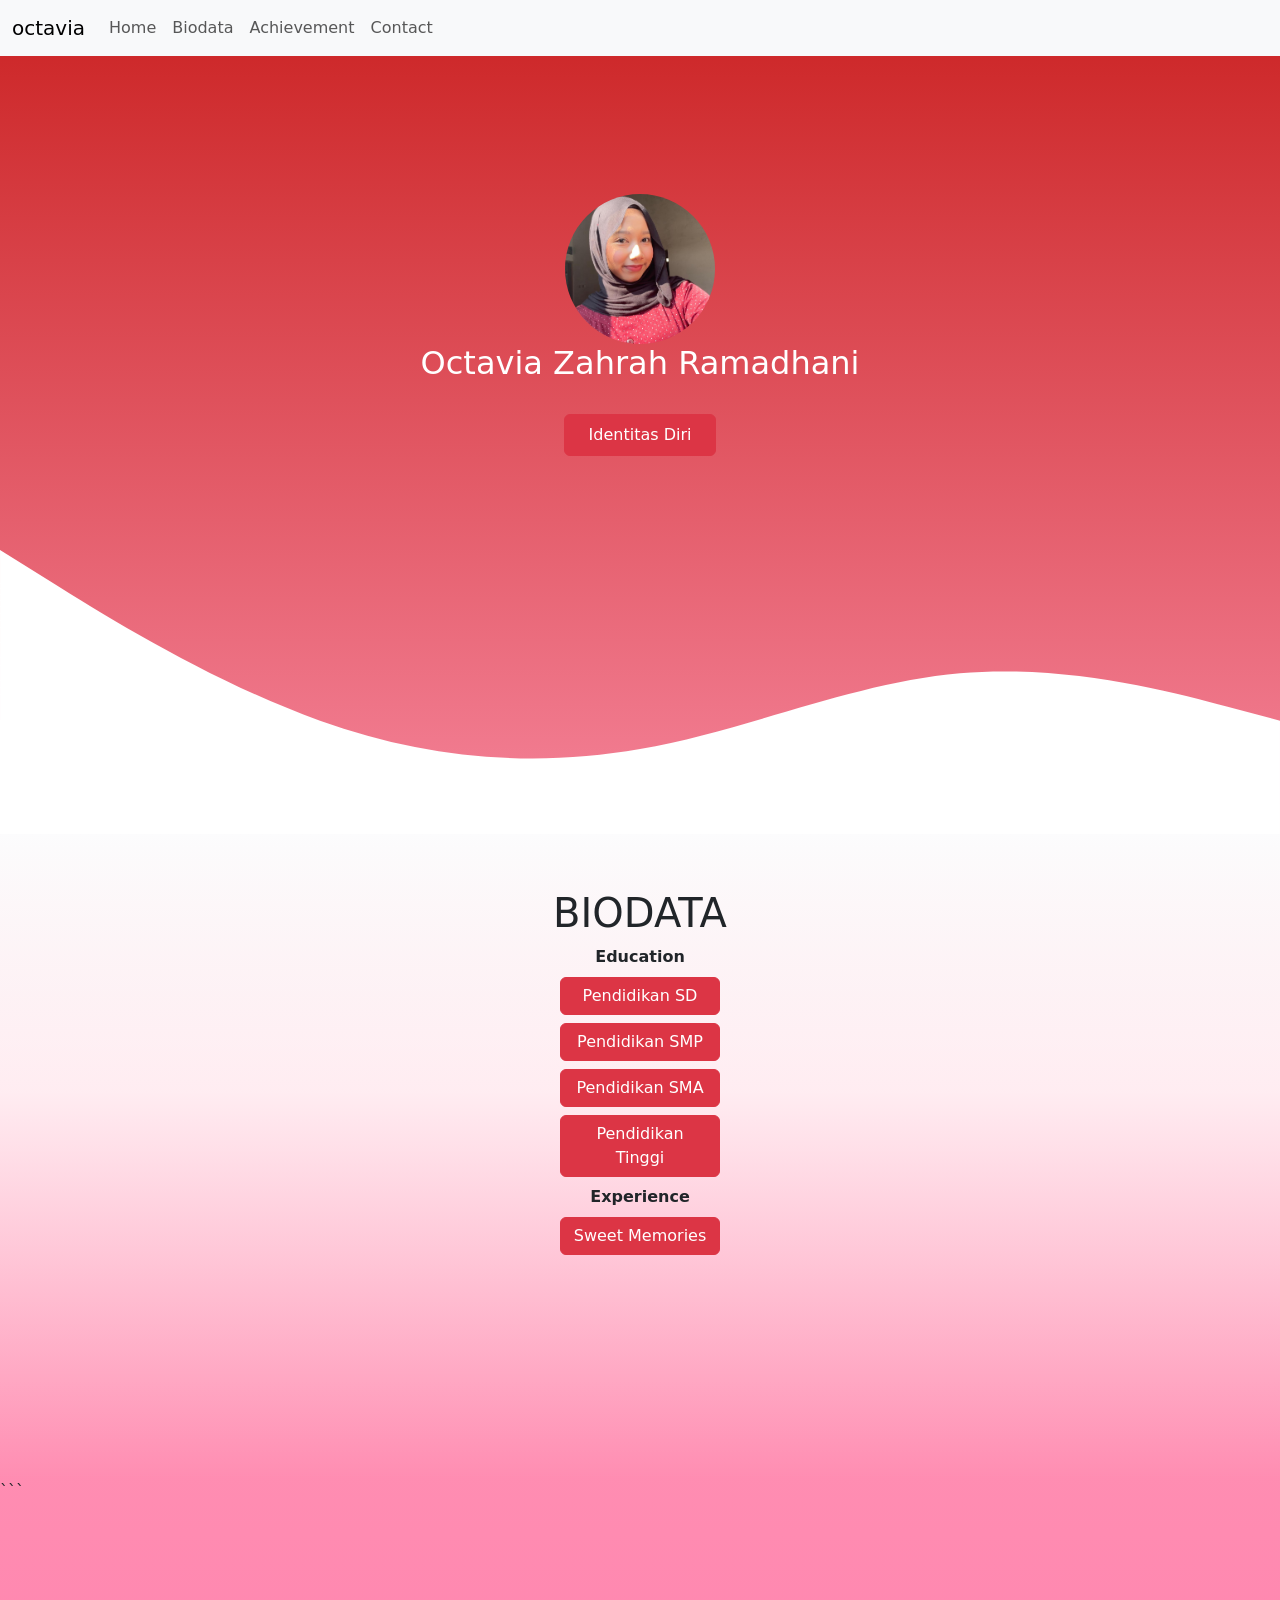
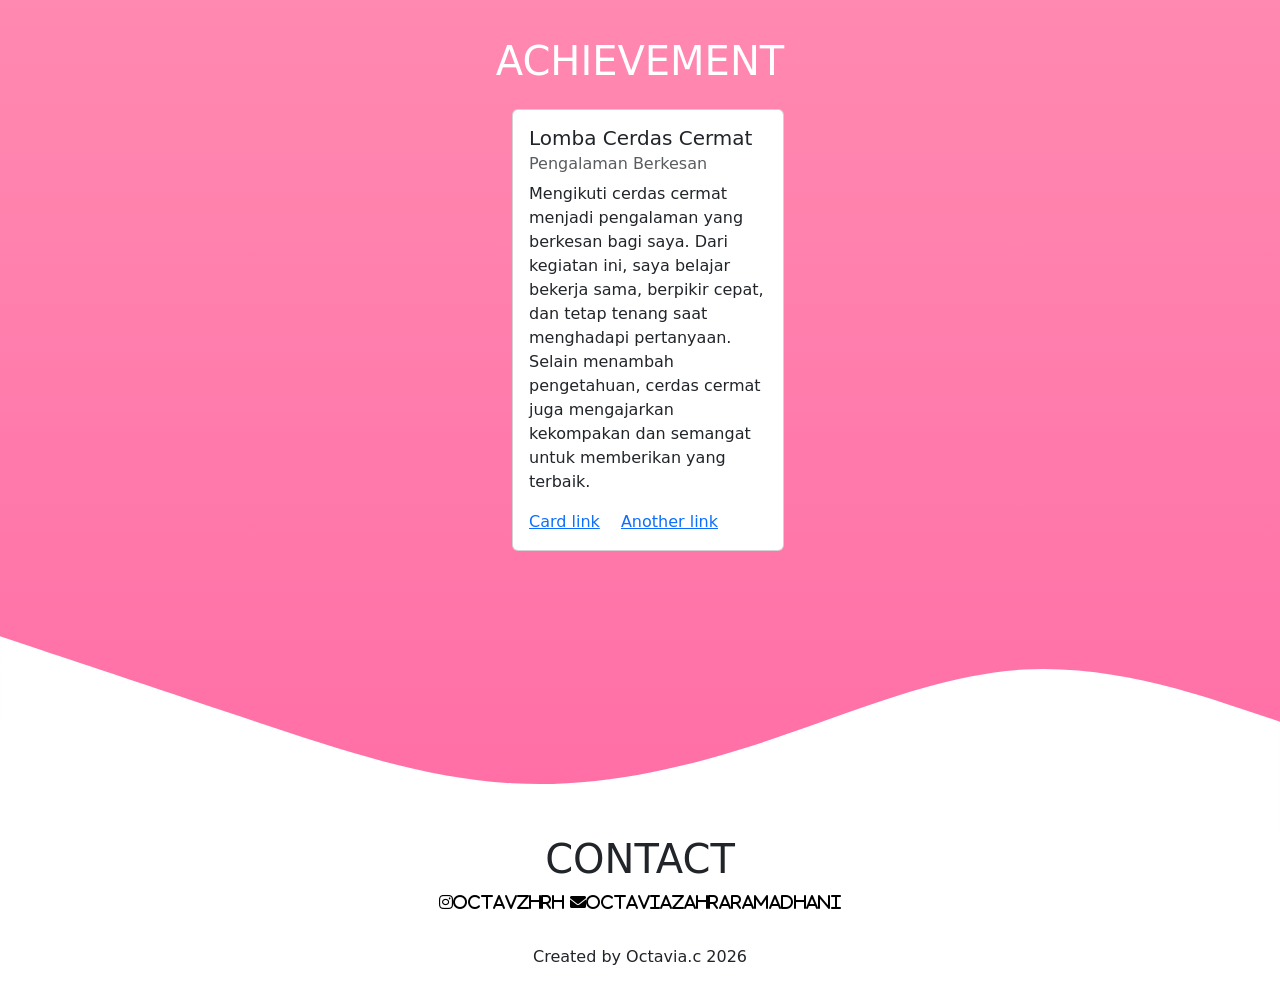
<file: index.html>
<!doctype html>
<html lang="en">
  <head>
    <!-- Required meta tags -->
    <meta charset="utf-8">
    <meta name="viewport" content="width=device-width, initial-scale=1">

    <!-- Bootstrap CSS -->
    <link href="https://cdn.jsdelivr.net/npm/bootstrap@5.0.2/dist/css/bootstrap.min.css" rel="stylesheet" integrity="sha384-EVSTQN3/azprG1Anm3QDgpJLIm9Nao0Yz1ztcQTwFspd3yD65VohhpuuCOmLASjC" crossorigin="anonymous">
    <link rel="stylesheet" href="app.css">
    <title>Octavia Profile
    </title>
    <link rel="stylesheet" href="https://cdnjs.cloudflare.com/ajax/libs/font-awesome/6.0.0/css/all.min.css">
  </head>
  <body>
    <nav class="navbar navbar-expand-lg navbar-light bg-light fixed-top">
  <div class="container-fluid">
    <a class="navbar-brand" href="#">octavia</a>
    <button class="navbar-toggler" type="button" data-bs-toggle="collapse" data-bs-target="#navbarSupportedContent" aria-controls="navbarSupportedContent" aria-expanded="false" aria-label="Toggle navigation">
      <span class="navbar-toggler-icon"></span>
    </button>
    <div class="collapse navbar-collapse" id="navbarSupportedContent">
      <ul class="navbar-nav me-auto mb-2 mb-lg-0">
        <li class="nav-item">
          <a class="nav-link" aria-current="page" href="#">Home</a>
        </li>
        <li class="nav-item">
          <a class="nav-link" href="#biodata">Biodata</a>
        </li>
        <li class="nav-item">
          <a class="nav-link" href="#achievement">Achievement</a>
        </li>
        <li class="nav-item">
          <a class="nav-link" href="#contact">Contact</a>
        </li>
      </ul>
    </div>
  </div>
</nav>
<section>
<div class="container">
  <div class="profile">
<img class="rounded-circle profileimage" src="profileimage.jpeg" alt="foto profil">
<h2>Octavia Zahrah Ramadhani</h2>
<h4></h4>
<a href="biodata.html" target="_blank"class="btn btn-danger mt-3 px-4 py-2">Identitas Diri</a>
</div>
</div>
</section>
<svg xmlns="http://www.w3.org/2000/svg" viewBox="0 0 1440 320"><path fill="#ffffff" fill-opacity="1" d="M0,0L60,37.3C120,75,240,149,360,192C480,235,600,245,720,224C840,203,960,149,1080,138.7C1200,128,1320,160,1380,176L1440,192L1440,320L1380,320C1320,320,1200,320,1080,320C960,320,840,320,720,320C600,320,480,320,360,320C240,320,120,320,60,320L0,320Z"></path></svg>
<section id="biodata" class="biodata">
  <h1 class="text-center">BIODATA</h1>
    <div class="container text-center">
  <div class="d-flex flex-column align-items-center text-center">
    <p class="fw-bold mb-2">Education</p>

    <a href="sd.html" class="btn btn-danger mb-2" style="width: 160px;">
        Pendidikan SD
    </a>
    
    <a href="smp.html" class="btn btn-danger mb-2" style="width: 160px;">
        Pendidikan SMP
    </a>
    
    <a href="sma.html" class="btn btn-danger mb-2" style="width: 160px;">
        Pendidikan SMA
    </a>

    <a href="tinggi.html" class="btn btn-danger mb-2" style="width: 160px;">
        Pendidikan Tinggi
    </a>

    <p class="fw-bold mb-2">Experience</p>

    <a href="diary.html" class="btn btn-danger mb-2" style="width: 160px;">
        Sweet Memories
    </a>

</div>

<!-- Modal -->

<div class="modal fade" id="exampleModal" tabindex="-1" aria-labelledby="exampleModalLabel" aria-hidden="true">
  <div class="modal-dialog">
    <div class="modal-content">
      <div class="modal-header">
        <h5 class="modal-title" id="exampleModalLabel">SD Negeri 1</h5>
        <button type="button" class="btn-close" data-bs-dismiss="modal" aria-label="Close"></button>
      </div>
      <div class="modal-body">
        <div class="modal-body">
    <div class="text-center mb-3">
        <img src="profileimage.jpeg" class="img-fluid rounded" alt="Foto Masa SD" style="max-height: 250px;">
    </div>

    <p>
        Masa SD adalah masa di mana saya mengenal banyak hal untuk pertama kalinya. Mulai dari belajar menyesuaikan diri dengan teman-teman, belajar bertanggung jawab, sampai merasakan serunya memiliki sahabat yang selalu bersama setiap hari.
    </p>
    
    <p>
        Waktu memang berjalan cepat. Anak-anak kecil dengan seragam merah putih itu sekarang sudah tumbuh dan memiliki jalan hidup masing-masing. Namun kenangan masa SD akan selalu menjadi bagian indah yang tidak mudah dilupakan.
    </p>

    <hr>
    <h6>Informasi Tambahan:</h6>
    <ul>
        <li>Tahun Lulus: 2013</li>
        <li>Ekstrakurikuler: Pramuka & Seni Tari dan Musik</li>
    </ul>
</div>
</div>
      </div>
      <div class="modal-footer">
        <button type="button" class="btn btn-secondary" data-bs-dismiss="modal">Close</button>
      </div>
    </div>
  </div>
</div>

        <div class="row justify-content-center m-0">
            <div class="col-12 col-md-8 text-center">
                <p>
</p>
            </div>
        </div>

    </div> </section> ```
<section id="achievement" class="achievement">
<section id="achievement" class="achievement">
  <div class="container">
    <h1 style="color: white;" class="text-center my-4">ACHIEVEMENT</h1>
    <div class="row justify-content-center">
      <div class="col-sm-3">
    <div class="col-sm-3">
      <div class="card mx-auto" style="width: 17rem;">
  <div class="card-body">
    <h5 class="card-title">Lomba Cerdas Cermat</h5>
    <h6 class="card-subtitle mb-2 text-muted">Pengalaman Berkesan</h6>
    <p class="card-text">Mengikuti cerdas cermat menjadi pengalaman yang berkesan bagi saya. Dari kegiatan ini, saya belajar bekerja sama, berpikir cepat, dan tetap tenang saat menghadapi pertanyaan. Selain menambah pengetahuan, cerdas cermat juga mengajarkan kekompakan dan semangat untuk memberikan yang terbaik.</p>
    <a href="#" class="card-link">Card link</a>
    <a href="#" class="card-link">Another link</a>
  </div>
</div>
    </div>
</div>
    </div>

</div>
    </div>
    
</div>
    </div>
  </div>
</div>
    
    <div class="col-md-8 text-center d-flex flex-wrap justify-content-center gap-3">
       
    </div>
</div>
</div>
</section>
<svg xmlns="http://www.w3.org/2000/svg" viewBox="0 0 1440 320"><path fill="#ffffff" fill-opacity="1" d="M0,96L48,112C96,128,192,160,288,192C384,224,480,256,576,261.3C672,267,768,245,864,213.3C960,181,1056,139,1152,133.3C1248,128,1344,160,1392,176L1440,192L1440,320L1392,320C1344,320,1248,320,1152,320C1056,320,960,320,864,320C768,320,672,320,576,320C480,320,384,320,288,320C192,320,96,320,48,320L0,320Z"></path></svg>
<section id="contact" class="footer">
  <h1 class="text-center">CONTACT</h1>
  <div class="container text-center contact">
<a href=""><i class="fab fa-instagram">octavzhrh</i></a>
<a href=""><i class="fas fa-envelope">octaviazahraramadhani</i></a>
  </div>
<p class="text-center watermark">Created by Octavia.c 2026</p>

</section>

    <div class="modal fade" id="modalSD" tabindex="-1" aria-hidden="true">
        <div class="modal-dialog">
            <div class="modal-content">
                <div class="modal-header">
                    <h5 class="modal-title">Riwayat Pendidikan SD</h5>
                    <button type="button" class="btn-close" data-bs-dismiss="modal"></button>
                </div>
                <div class="modal-body">
                    <p>Nama Sekolah: [SD Negeri Lengkong Wetan 01]</p>
                    <p>Tahun: [2013-2018]</p> Lulus dengan fokus pada pengembangan Karakter dasar dan aktif dalam kegiatan [Perlombaan cerdas cermat tingkat Kota Tangerang Selatan]
                </div>
            </div>
        </div>
    </div>

    <!-- Optional JavaScript; choose one of the two! -->

    <!-- Option 1: Bootstrap Bundle with Popper -->
    <script src="https://cdn.jsdelivr.net/npm/bootstrap@5.3.0/dist/js/bootstrap.bundle.min.js"></script>

    <!-- Option 2: Separate Popper and Bootstrap JS -->
    <!--
    <script src="https://cdn.jsdelivr.net/npm/@popperjs/core@2.9.2/dist/umd/popper.min.js" integrity="sha384-IQsoLXl5PILFhosVNubq5LC7Qb9DXgDA9i+tQ8Zj3iwWAwPtgFTxbJ8NT4GN1R8p" crossorigin="anonymous"></script>
    <script src="https://cdn.jsdelivr.net/npm/bootstrap@5.0.2/dist/js/bootstrap.min.js" integrity="sha384-cVKIPhGWiC2Al4u+LWgxfKTRIcfu0JTxR+EQDz/bgldoEyl4H0zUF0QKbrJ0EcQF" crossorigin="anonymous"></script>
    -->
  </body>
</html>
</file>
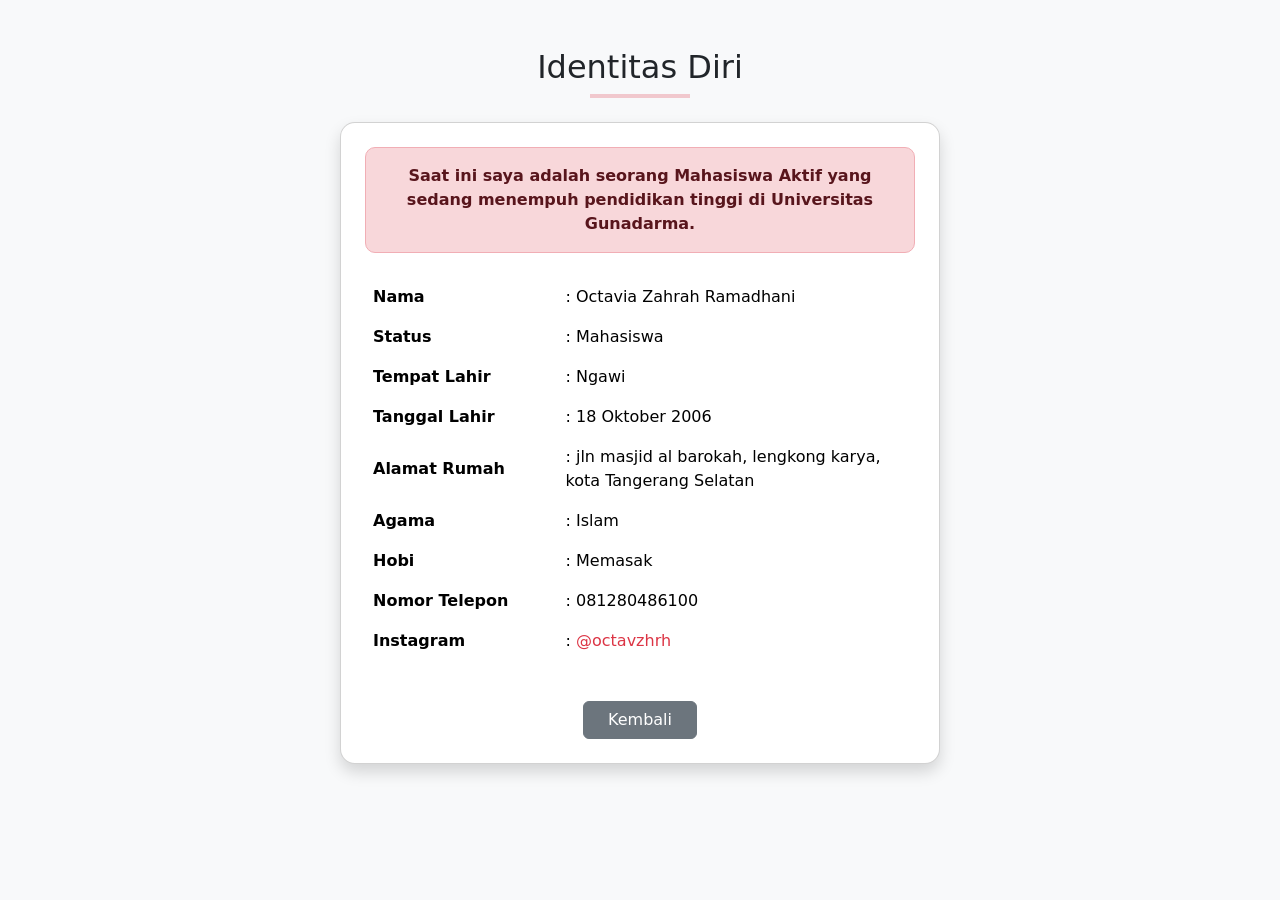
<file: biodata.html>
<!DOCTYPE html>
<html lang="en">
<head>
    <meta charset="UTF-8">
    <meta name="viewport" content="width=device-width, initial-scale=1.0">
    <title>Identitas Diri - Octavia Zahrah Ramadhani</title>
    <link href="https://cdn.jsdelivr.net/npm/bootstrap@5.3.0/dist/css/bootstrap.min.css" rel="stylesheet">
</head>
<body class="bg-light">

    <div class="container py-5">
        <div class="text-center mb-4">
            <h2>Identitas Diri</h2>
            <hr style="width: 100px; margin: auto; border: 2px solid #dc3545;">
        </div>

        <div class="card mx-auto p-4 shadow" style="max-width: 600px; border-radius: 15px;">
            
            <div class="alert alert-danger text-center fw-semibold mb-4" style="border-radius: 10px;">
                Saat ini saya adalah seorang Mahasiswa Aktif yang sedang menempuh pendidikan tinggi di Universitas Gunadarma.
            </div>

            <table class="table table-borderless align-middle">
                <tr>
                    <td class="fw-bold" style="width: 35%;">Nama</td>
                    <td>: Octavia Zahrah Ramadhani</td>
                </tr>
                <tr>
                    <td class="fw-bold">Status</td>
                    <td>: Mahasiswa</td>
                </tr>
                <tr>
                    <td class="fw-bold">Tempat Lahir</td>
                    <td>: Ngawi</td>
                </tr>
                <tr>
                    <td class="fw-bold">Tanggal Lahir</td>
                    <td>: 18 Oktober 2006</td>
                </tr>
                <tr>
                    <td class="fw-bold">Alamat Rumah</td>
                    <td>: jln masjid al barokah, lengkong karya, kota Tangerang Selatan</td>
                </tr>
                <tr>
                    <td class="fw-bold">Agama</td>
                    <td>: Islam</td>
                </tr>
                <tr>
                    <td class="fw-bold">Hobi</td>
                    <td>: Memasak</td>
                </tr>
                <tr>
                    <td class="fw-bold">Nomor Telepon</td>
                    <td>: 081280486100</td>
                </tr>
                <tr>
                    <td class="fw-bold">Instagram</td>
                    <td>: <a href="https://instagram.com/" target="_blank" class="text-danger text-decoration-none">@octavzhrh</a></td>
                </tr>
            </table>

            <div class="text-center mt-4">
                <a href="index.html" class="btn btn-secondary px-4">Kembali</a>
            </div>
        </div>
    </div>

</body>
</html>
</file>
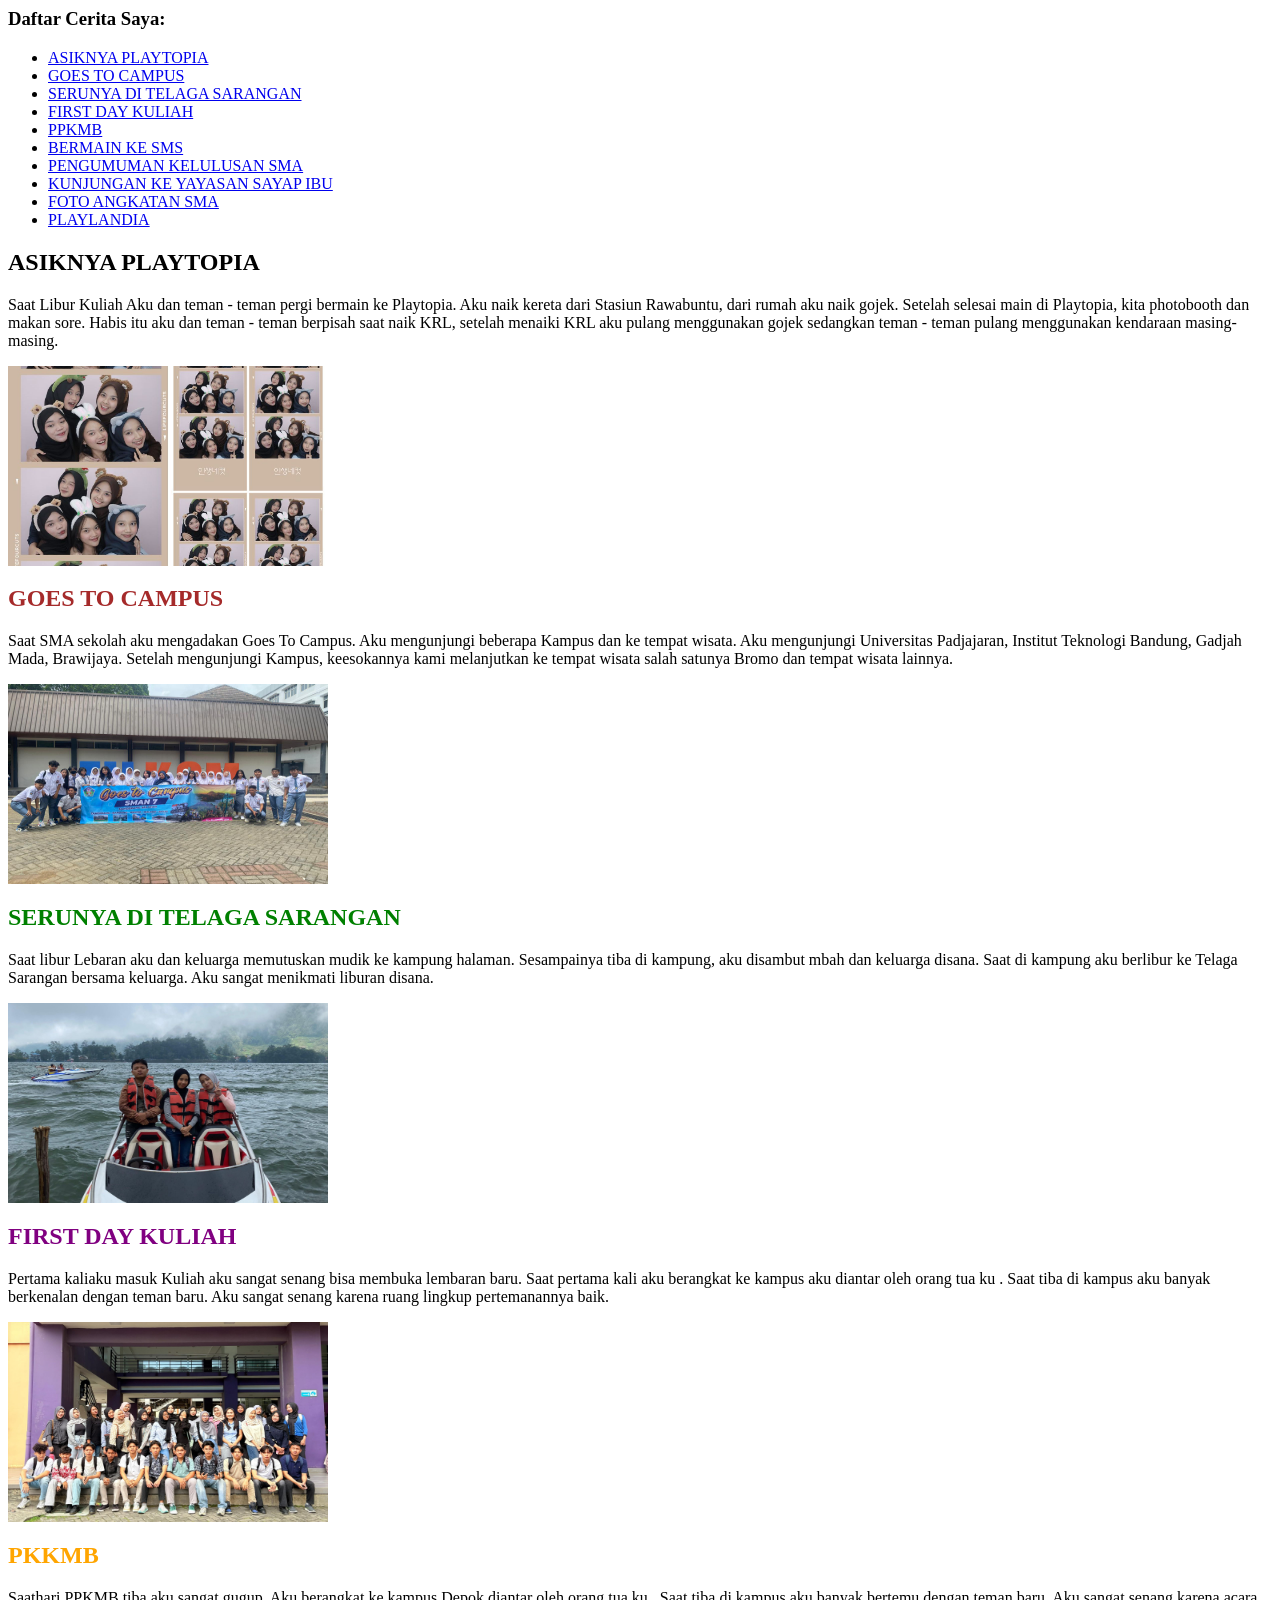
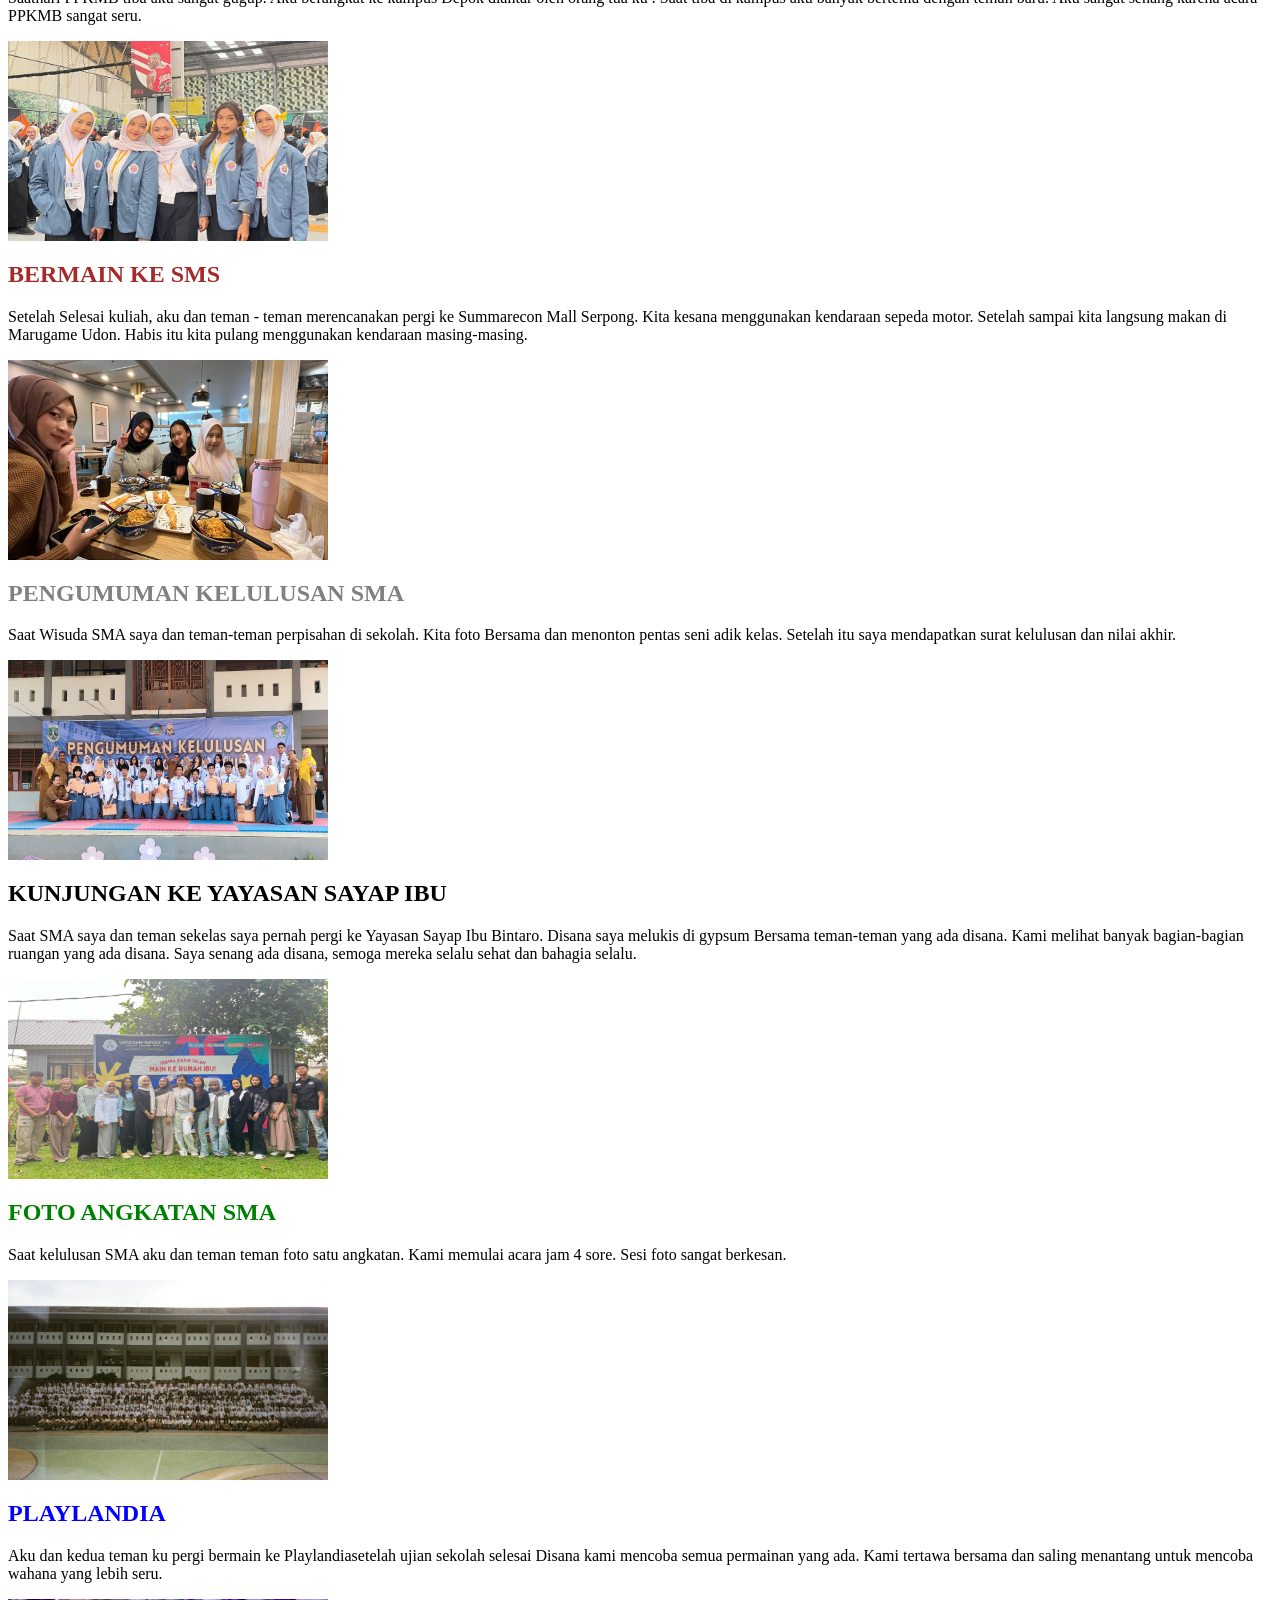
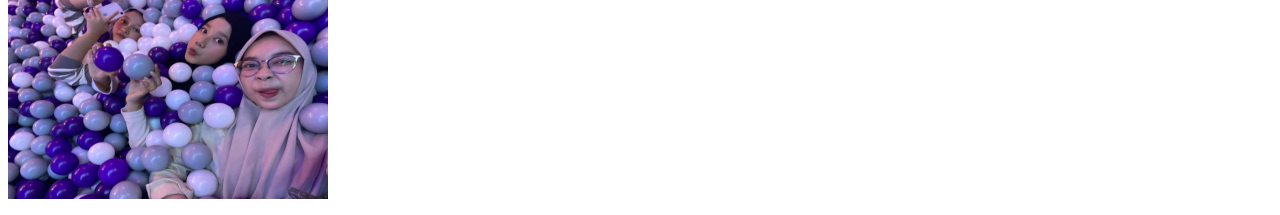
<file: diary.html>
<body>

    <nav>
        <h3>Daftar Cerita Saya:</h3>
        <ul>
            <li><a href="#cerita-playtopia">ASIKNYA PLAYTOPIA</a></li>
            <li><a href="#cerita-GTC">GOES TO CAMPUS</a></li>
            <li><a href="#cerita-Sarangan">SERUNYA DI TELAGA SARANGAN</a></li>
            <li><a href="#cerita-kuliah">FIRST DAY KULIAH</a></li>
            <li><a href="#cerita-pkkmb">PPKMB</a></li>
            <li><a href="#cerita-sms">BERMAIN KE SMS</a></li>
            <li><a href="#cerita-kelulusan">PENGUMUMAN KELULUSAN SMA</a></li>
            <li><a href="#cerita-yayasan">KUNJUNGAN KE YAYASAN SAYAP IBU</a></li>
            <li><a href="#cerita-fotoangkatan">FOTO ANGKATAN SMA</a></li>
            <li><a href="#cerita-playlandia">PLAYLANDIA</a></li>
            </ul>
    </nav>

<section id="cerita-playtopia">
<h1 style="color:b; blue">ASIKNYA PLAYTOPIA</h1>
    <p>Saat Libur Kuliah Aku dan teman - teman pergi bermain ke Playtopia.
Aku naik kereta dari Stasiun Rawabuntu, dari rumah aku naik gojek.

Setelah selesai main di Playtopia, kita photobooth dan makan sore.

Habis itu aku dan teman - teman berpisah saat naik KRL, setelah menaiki KRL aku pulang menggunakan gojek sedangkan teman - teman pulang menggunakan kendaraan masing-masing. </p>
<p>
<img src="playtopia.jpeg" width=320 height=200 alt="playtopia">
</p>
</section>

<section id="cerita-GTC">
<h1 style="color:brown;">GOES TO CAMPUS</h1>
    <p>Saat SMA sekolah aku mengadakan Goes To Campus.
Aku mengunjungi beberapa Kampus dan ke tempat wisata.

Aku mengunjungi Universitas Padjajaran, Institut Teknologi Bandung, Gadjah Mada, Brawijaya.

Setelah mengunjungi Kampus, keesokannya kami melanjutkan ke tempat wisata salah satunya Bromo dan tempat wisata lainnya.</p>
<p>
<img src="brawijaya.jpeg" width=320 height=200 alt="GTC">
</p>
</section>

<section id="cerita-Sarangan">
<h1 style="color:green;">SERUNYA DI TELAGA SARANGAN</h1>
    <p>Saat libur Lebaran aku dan keluarga memutuskan mudik ke kampung halaman.
Sesampainya tiba di kampung, aku disambut mbah dan keluarga disana.

Saat di kampung aku berlibur ke Telaga Sarangan bersama keluarga.

Aku sangat menikmati liburan disana.</p>
<p>
<img src="sarangan.jpeg" width=320 height=200 alt="Telaga Sarangan">
</p>
</section>

<section id="cerita-kuliah">
<h1 style="color:purple;">FIRST DAY KULIAH</h1>
    <p>Pertama kaliaku masuk Kuliah aku sangat senang bisa membuka lembaran baru.
Saat pertama kali aku berangkat ke kampus aku diantar oleh orang tua ku .

Saat tiba di kampus aku banyak berkenalan dengan teman baru.

Aku sangat senang karena ruang lingkup pertemanannya baik.</p>
<p>
<img src="kuliah.jpeg" width=320 height=200 alt="kuliah">
</p>
</section>

<section id="cerita-pkkmb">
<h1 style="color:orange;">PKKMB</h1>
    <p>Saathari PPKMB tiba aku sangat gugup.
Aku berangkat ke kampus Depok diantar oleh orang tua ku .

Saat tiba di kampus aku banyak bertemu dengan teman baru.

Aku sangat senang karena acara PPKMB sangat seru.</p>
<p>
<img src="ppkmb.jpeg" width=320 height=200 alt="ppkmb">
</p>
</section>

<section id="cerita-sms">
<h1 style="color:brown;">BERMAIN KE SMS</h1>
    <p>Setelah Selesai kuliah, aku dan teman - teman merencanakan pergi ke Summarecon Mall Serpong.
Kita kesana menggunakan kendaraan sepeda motor.

Setelah sampai kita langsung makan di Marugame Udon.

Habis itu kita pulang menggunakan kendaraan masing-masing.</p>
<p>
<img src="marugame.jpeg" width=320 height=200 alt="sms">
</p>
</section>

<section id="cerita-kelulusan">
<h1 style="color:grey;">PENGUMUMAN KELULUSAN SMA</h1>
    <p>Saat Wisuda SMA saya dan teman-teman perpisahan di sekolah.
Kita foto Bersama dan menonton pentas seni adik kelas.

Setelah itu saya mendapatkan surat kelulusan dan nilai akhir.</p>
<p>
<img src="kelulusan.jpeg" width=320 height=200 alt="kelulusan">
</p>
</section>

<section id="cerita-yayasan">
<h1 style="color:black;">KUNJUNGAN KE YAYASAN SAYAP IBU</h1>
    <p>Saat SMA saya dan teman sekelas saya pernah pergi ke Yayasan Sayap Ibu Bintaro.
Disana saya melukis di gypsum Bersama teman-teman yang ada disana.

Kami melihat banyak bagian-bagian ruangan yang ada disana.

Saya senang ada disana, semoga mereka selalu sehat dan bahagia selalu.</p>
<p>
<img src="yayasan sayap ibu.jpeg" width=320 height=200 alt="yayasan">
</p>
</section>

<section id="cerita-fotoangkatan">
<h1 style="color:green;">FOTO ANGKATAN SMA</h1>
    <p>Saat kelulusan SMA aku dan teman teman foto satu angkatan.
Kami memulai acara jam 4 sore.

Sesi foto sangat berkesan.</p>
<p>
<img src="foto angkatan.jpeg" width=320 height=200 alt="fotoangkatan">
</p>
</section>

<section id="cerita-playlandia">
<h1 style="color:blue;">PLAYLANDIA</h1>
    <p>Aku dan kedua teman ku pergi bermain ke Playlandiasetelah ujian sekolah selesai
Disana kami mencoba semua permainan yang ada.

Kami tertawa bersama dan saling menantang untuk mencoba wahana yang lebih seru.</p>
<p>
<img src="playlandia.jpeg" width=320 height=200 alt="playlandia">
</p>
</section>
</file>
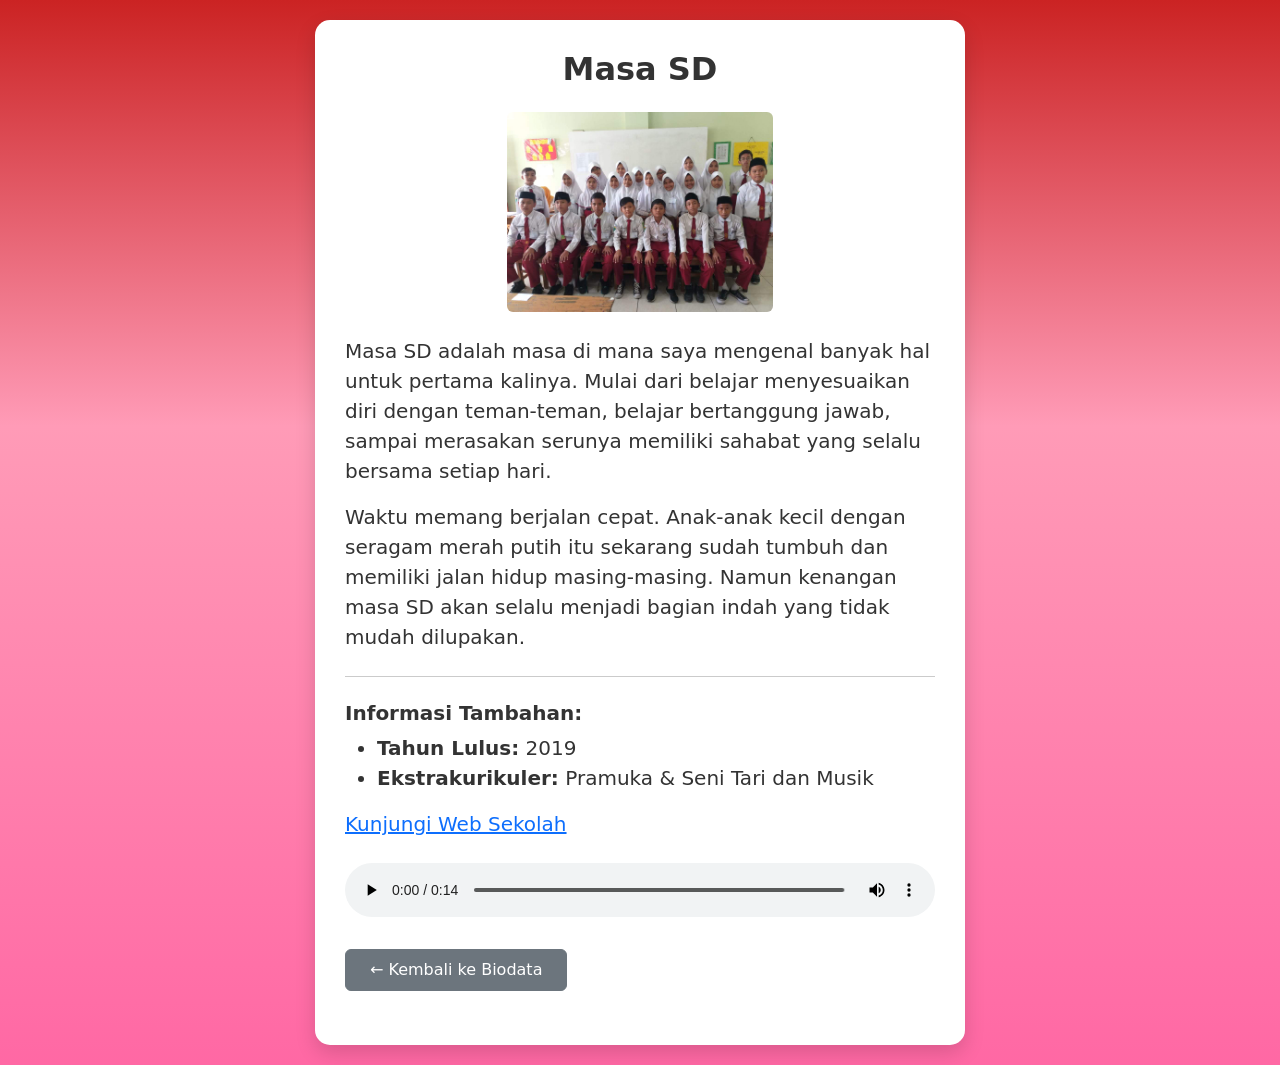
<file: sd.html>
<!DOCTYPE html>
<html lang="en">
<head>
    <meta charset="UTF-8">
    <meta name="viewport" content="width=device-width, initial-scale=1.0">
    <title>Pendidikan SD - Octavia Profile</title>
    <link href="https://cdn.jsdelivr.net/npm/bootstrap@5.3.0/dist/css/bootstrap.min.css" rel="stylesheet">
    <link rel="stylesheet" href="app.css">
    <style>
        /* CSS Tambahan agar halaman terlihat rapi, manis, dan pas di tengah layar */
        body {
            min-height: 100vh;
            display: flex;
            align-items: center;
            justify-content: center;
            padding: 20px;
        }
        .content-card {
            background: white;
            color: #333;
            border-radius: 15px;
            box-shadow: 0 8px 20px rgba(0,0,0,0.15);
            max-width: 650px;
            width: 100%;
            padding: 30px;
        }
    </style>
</head>
<body>

    <div class="content-card text-center">
        <h2 class="fw-bold mb-4">Masa SD</h2>
        
        <div class="mb-4">
            <img src="foto_sd.jpeg" alt="Foto Masa SD" class="img-fluid rounded" style="max-height: 200px; object-fit: cover;">
        </div>

        <div class="text-start fs-5 lh-base mb-4">
            <p>
                Masa SD adalah masa di mana saya mengenal banyak hal untuk pertama kalinya. Mulai dari belajar menyesuaikan diri dengan teman-teman, belajar bertanggung jawab, sampai merasakan serunya memiliki sahabat yang selalu bersama setiap hari.
            </p>
            <p>
                Waktu memang berjalan cepat. Anak-anak kecil dengan seragam merah putih itu sekarang sudah tumbuh dan memiliki jalan hidup masing-masing. Namun kenangan masa SD akan selalu menjadi bagian indah yang tidak mudah dilupakan.
            </p>
            
            <hr class="my-4">

            <h5 class="fw-bold">Informasi Tambahan:</h5>
            <ul class="mt-2">
                <li><strong>Tahun Lulus:</strong> 2019</li>
                <li><strong>Ekstrakurikuler:</strong> Pramuka & Seni Tari dan Musik</li>
            </ul>
            <a href="https://dapo.kemendikdasmen.go.id/sp/3/286305">
    Kunjungi Web Sekolah
</a>

<div class="mt-4">
    <div class="mb-4">
        <audio controls style="width:100%;">
    <source src="lagu-sd.mpeg" type="audio/mpeg">
</audio>
    </div>

    <a href="index.html" class="btn btn-secondary px-4 py-2">
        &larr; Kembali ke Biodata
    </a>
</div>
    </div>

    <script src="https://cdn.jsdelivr.net/npm/bootstrap@5.3.0/dist/js/bootstrap.bundle.min.js"></script>
</body>
</html>
</file>
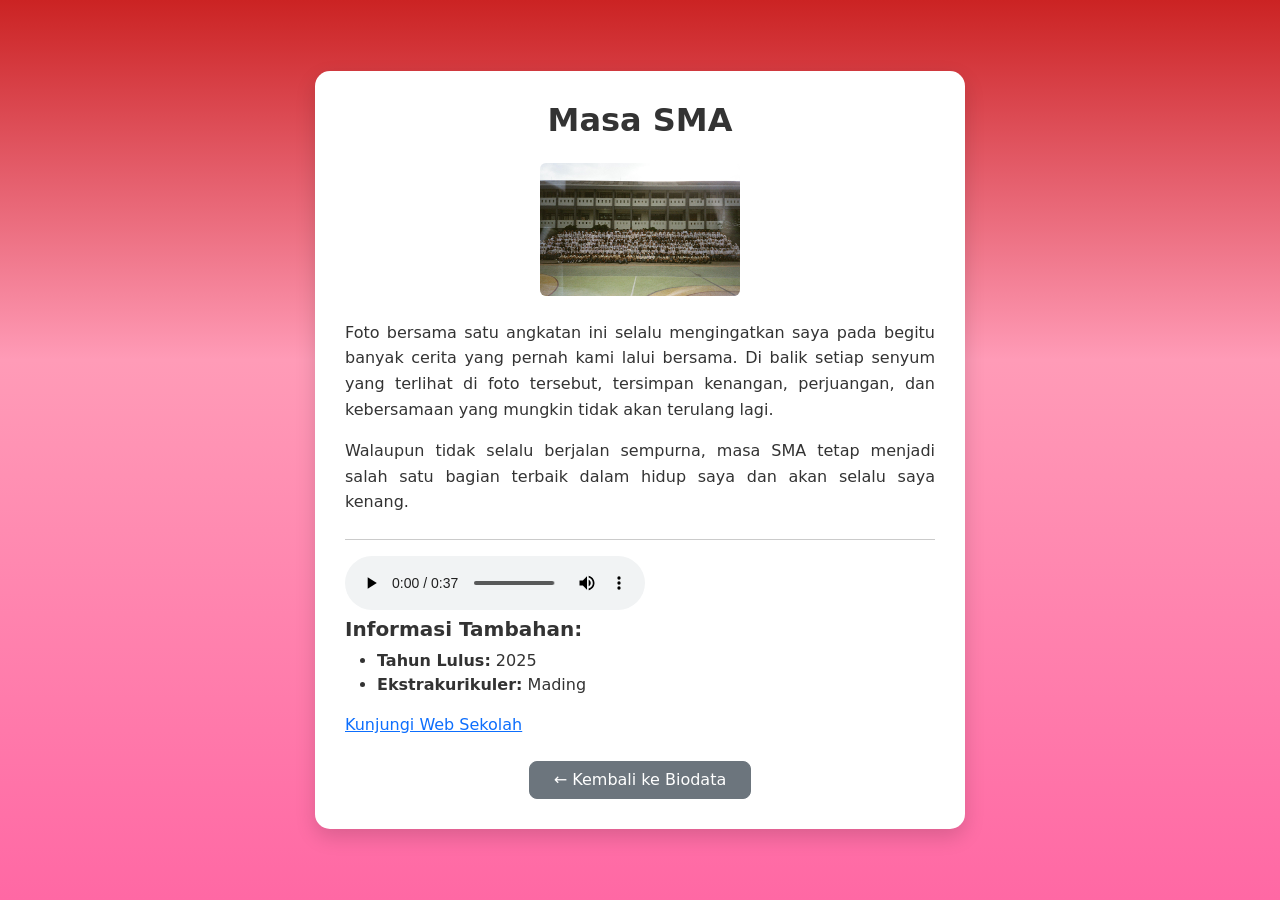
<file: sma.html>
<!DOCTYPE html>
<html lang="en">
<head>
    <meta charset="UTF-8">
    <meta name="viewport" content="width=device-width, initial-scale=1.0">
    <title>Pendidikan SMA - Octavia Profile</title>
    <link href="https://cdn.jsdelivr.net/npm/bootstrap@5.3.0/dist/css/bootstrap.min.css" rel="stylesheet">
    <link rel="stylesheet" href="app.css">
    <style>
        /* CSS agar layout halaman manis dan pas di tengah */
        body {
            min-height: 100vh;
            display: flex;
            align-items: center;
            justify-content: center;
            padding: 20px;
        }

        .content-card {
            background: white;
            color: #333;
            border-radius: 15px;
            box-shadow: 0 8px 20px rgba(0, 0, 0, 0.15);
            max-width: 650px;
            width: 100%;
            padding: 30px;
        }
    </style>
</head>
<body>

    <div class="content-card text-center">
        <h2 class="fw-bold mb-4">Masa SMA</h2>
        
        <img src="foto-sma.jpeg" alt="Foto Masa SMA" class="img-fluid rounded mb-4" style="max-width: 200px;">

        <div class="text-start mb-4" style="line-height: 1.6; text-align: justify !important;">
            <p>Foto bersama satu angkatan ini selalu mengingatkan saya pada begitu banyak cerita yang pernah kami lalui bersama. Di balik setiap senyum yang terlihat di foto tersebut, tersimpan kenangan, perjuangan, dan kebersamaan yang mungkin tidak akan terulang lagi.</p>
            <p>Walaupun tidak selalu berjalan sempurna, masa SMA tetap menjadi salah satu bagian terbaik dalam hidup saya dan akan selalu saya kenang.</p> </p>
        </div>

        <hr>

        <div class="text-start mb-4">
            <audio controls>
        <source src="lagu-sma.mpeg" type="audio/mpeg">
        Browsermu tidak mendukung pemutar audio ini.
    </audio>
    <div class="text-start mb-4">
    <h5 class="fw-bold">Informasi Tambahan:</h5>
    <ul>
        <li><strong>Tahun Lulus:</strong> 2025</li>
        <li><strong>Ekstrakurikuler:</strong> Mading</li>
    </ul>
    <a href="https://sman7tangsel.sch.id/"> 
        Kunjungi Web Sekolah
    </a>
    </div>
</div>

        <a href="index.html" class="btn btn-secondary px-4" style="border-radius: 8px;">&larr; Kembali ke Biodata</a>
    </div>

</body>
</html>
</file>
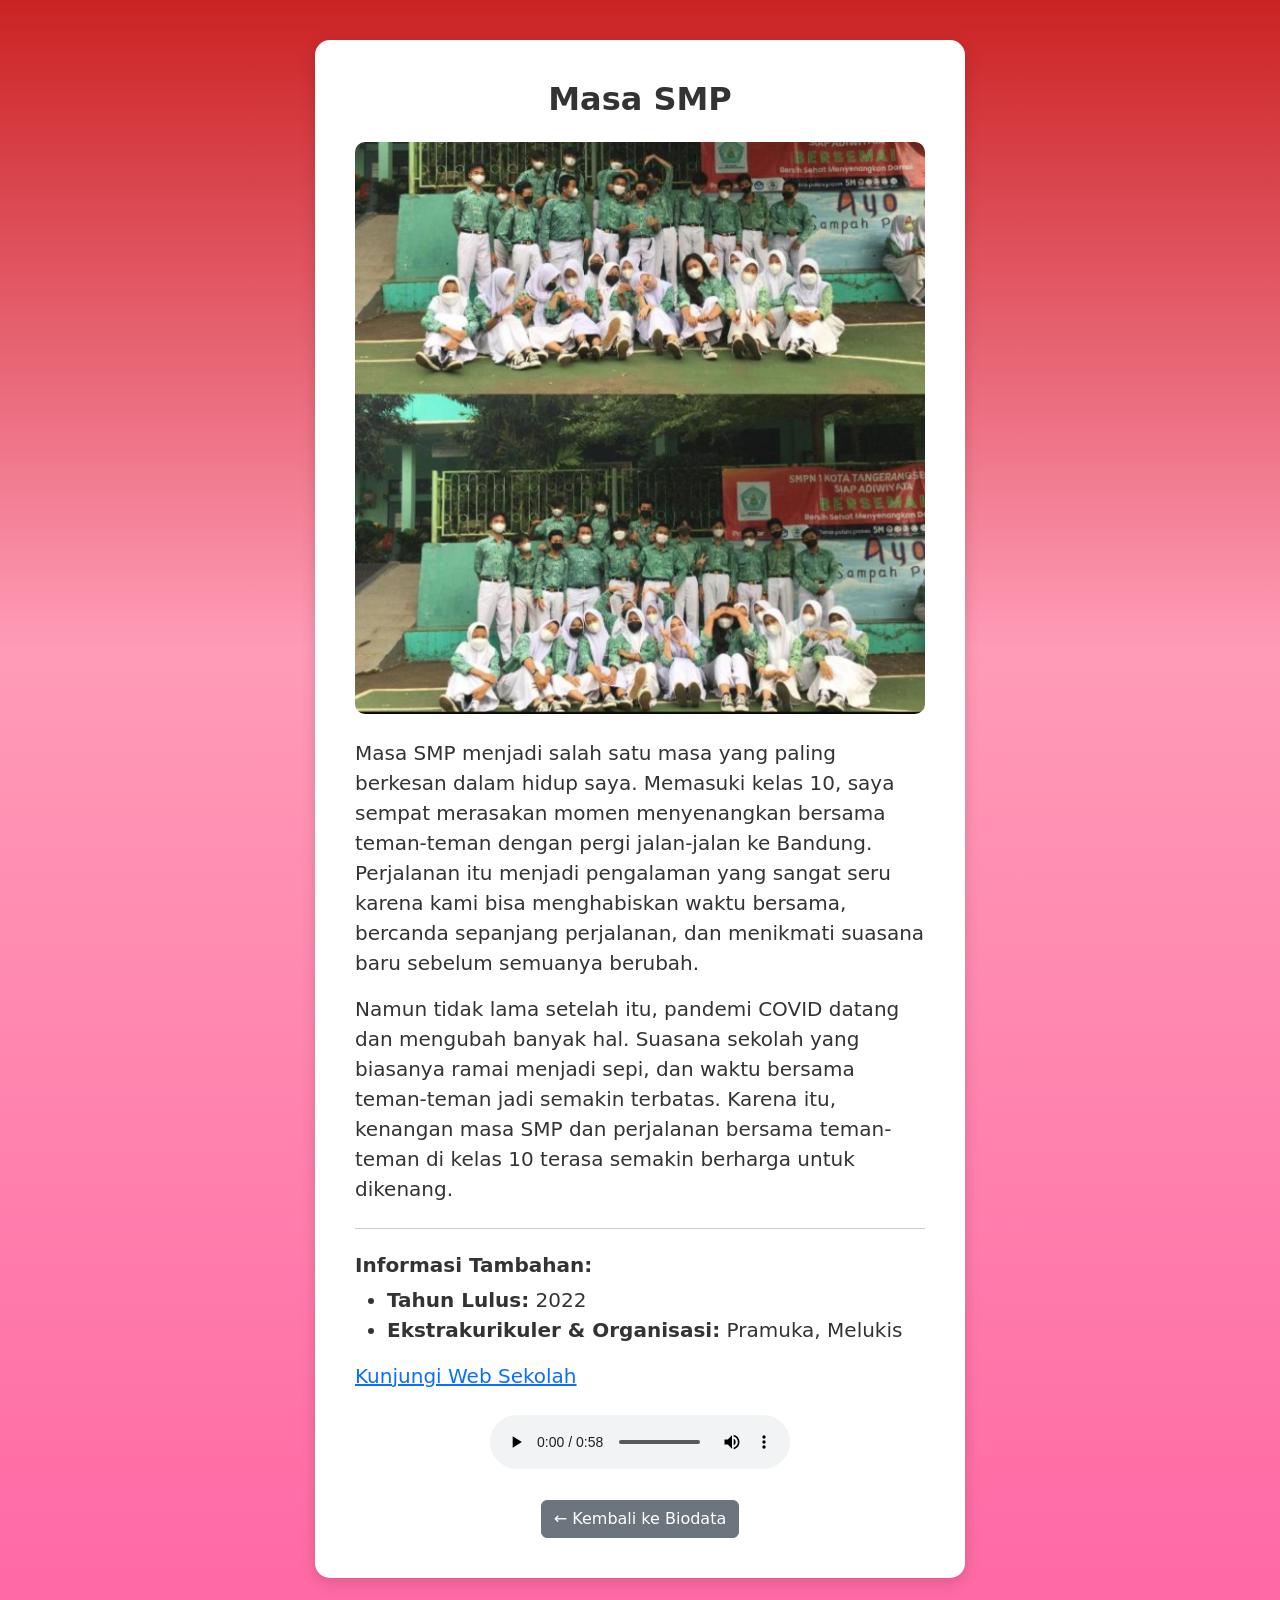
<file: smp.html>
<!DOCTYPE html>
<html lang="en">
<head>
    <meta charset="UTF-8">
    <meta name="viewport" content="width=device-width, initial-scale=1.0">
    <title>Pendidikan SMP - Octavia Profile</title>
    <link rel="stylesheet" href="https://cdn.jsdelivr.net/npm/bootstrap@5.3.0/dist/css/bootstrap.min.css">
    <link rel="stylesheet" href="app.css">
    
    <style>
        /* CSS agar layout halaman manis dan pas di tengah */
        body {
            min-height: 100vh;
            display: flex;
            align-items: center;
            justify-content: center;
            padding: 20px;
            background-color: #f8f9fa; /* Warna dasar jika gradient app.css tidak load */
        }

        .content-card {
            background-color: #ffffff !important; /* Pakai !important agar tidak tertimpa */
            color: #333333;
            border-radius: 15px;
            box-shadow: 0 4px 15px rgba(0, 0, 0, 0.15);
            max-width: 650px;
            width: 90%;
            padding: 40px; /* Sesuaikan padding agar pas di HP */
            margin: 20px auto;
        }
        
        /* Tambahan agar gambar responsif tidak melebar merusak card */
        .content-card img {
            max-width: 100%;
            height: auto;
            border-radius: 10px;
        }
    </style>
</head>

<body>

    <div class="content-card text-center">
        <h2 class="fw-bold mb-4">Masa SMP</h2>
        
        <div class="mb-4">
            <img src="foto_smp.jpeg" alt="Foto Masa SMP">
        </div>

        <div class="text-start fs-5 lh-base mb-4">
            <p>Masa SMP menjadi salah satu masa yang paling berkesan dalam hidup saya. Memasuki kelas 10, saya sempat merasakan momen menyenangkan bersama teman-teman dengan pergi jalan-jalan ke Bandung. Perjalanan itu menjadi pengalaman yang sangat seru karena kami bisa menghabiskan waktu bersama, bercanda sepanjang perjalanan, dan menikmati suasana baru sebelum semuanya berubah.
</p>
            <p>Namun tidak lama setelah itu, pandemi COVID datang dan mengubah banyak hal. Suasana sekolah yang biasanya ramai menjadi sepi, dan waktu bersama teman-teman jadi semakin terbatas. Karena itu, kenangan masa SMP dan perjalanan bersama teman-teman di kelas 10 terasa semakin berharga untuk dikenang.</p>
            
            <hr class="my-4">
            
            <h5 class="fw-bold">Informasi Tambahan:</h5>
            <ul class="mt-2">
                <li><strong>Tahun Lulus:</strong> 2022</li>
                <li><strong>Ekstrakurikuler & Organisasi:</strong> Pramuka, Melukis</li>
            </ul>
            <a href="https://smpn1tangsel.sch.id/">
                Kunjungi Web Sekolah
            </a>
        </div>

        <div class="mt-4">
            <div class="mb-4">
                <audio controls>
                    <source src="lagu-smp.mpeg" type="audio/mpeg">
                    Browsermu tidak mendukung pemutar audio ini.
                </audio>
            </div>
            
            <a href="index.html" class="btn btn-secondary">
                &larr; Kembali ke Biodata
            </a>
        </div>
    </div>

    <script src="https://cdn.jsdelivr.net/npm/bootstrap@5.3.0/dist/js/bootstrap.bundle.min.js"></script>
</body>
</html>
</file>
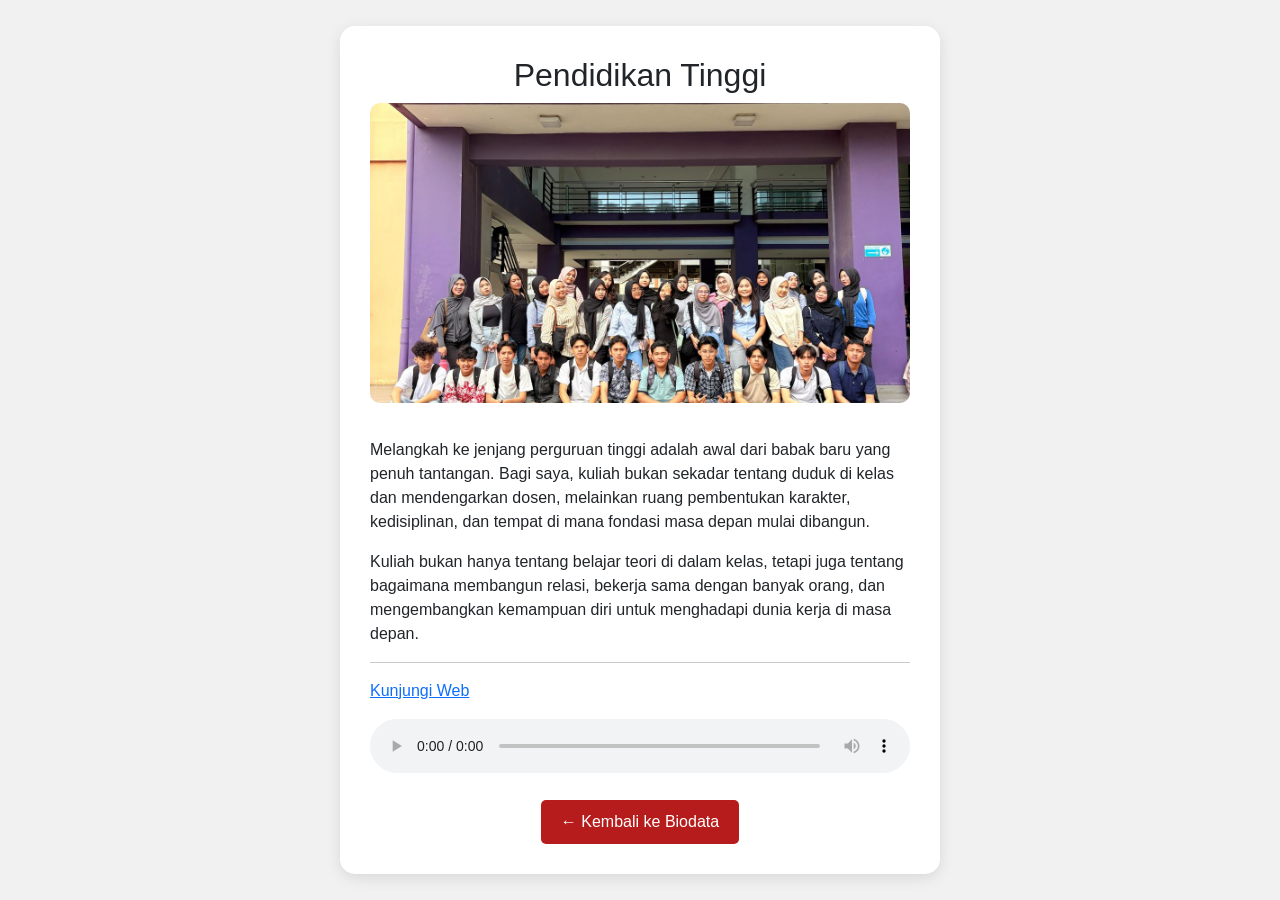
<file: tinggi.html>
<!DOCTYPE html>
<html lang="en">
<head>
    <meta charset="UTF-8">
    <meta name="viewport" content="width=device-width, initial-scale=1.0">
    <title>Pendidikan Tinggi - Octavia Profile</title>
    <link href="https://cdn.jsdelivr.net/npm/bootstrap@5.3.0/dist/css/bootstrap.min.css" rel="stylesheet">
    <style>
        body {
            background-color: #f1f1f1; /* Warna abu-abu muda penyeimbang */
            display: flex;
            justify-content: center;
            align-items: center;
            min-height: 100vh;
            margin: 0;
            font-family: Arial, sans-serif;
        }
        .content-card {
            background: white;
            padding: 30px;
            border-radius: 15px;
            box-shadow: 0px 4px 15px rgba(0, 0, 0, 0.1);
            max-width: 600px;
            width: 90%;
            text-align: center;
        }
        .img-kuliah {
            width: 100%;
            max-height: 300px;
            object-fit: cover;
            border-radius: 10px;
            margin-bottom: 20px;
        }
        .text-content {
            text-align: left;
            margin-top: 15px;
        }
        .quote-text {
            font-style: italic;
            color: #b71c1c;
            font-weight: bold;
            text-align: center;
            margin: 15px 0;
        }
        .btn-back {
            background-color: #b71c1c; /* Warna merah khas tema kamu */
            color: white;
            border: none;
            padding: 10px 20px;
            border-radius: 5px;
            text-decoration: none;
            display: inline-block;
            margin-top: 20px;
        }
        .btn-back:hover {
            background-color: #7f0000;
            color: white;
        }
    </style>
</head>
<body>

    <div class="content-card">
        <h2>Pendidikan Tinggi</h2>
        
        <img src="foto-kuliah.jpeg" alt="Foto Masa Kuliah" class="img-kuliah">

        <div class="text-content">
            <p>
                Melangkah ke jenjang perguruan tinggi adalah awal dari babak baru yang penuh tantangan. 
                Bagi saya, kuliah bukan sekadar tentang duduk di kelas dan mendengarkan dosen, melainkan ruang pembentukan karakter, kedisiplinan, dan tempat di mana fondasi masa depan mulai dibangun.
            </p>

            <p>
                Kuliah bukan hanya tentang belajar teori di dalam kelas, tetapi juga tentang bagaimana membangun relasi, bekerja sama dengan banyak orang, dan mengembangkan kemampuan diri untuk menghadapi dunia kerja di masa depan.
            </p>

            <hr>
            
            </ul>
            <a href="https://www.gunadarma.ac.id/">
                Kunjungi Web 
        </a>
        </div>

        <audio controls class="mt-3 w-100">
            <source src="lagu-kuliah.mp4" type="audio/mpeg">
            Browser kamu tidak mendukung audio.
        </audio>

        <br>
        <a href="index.html" class="btn-back">← Kembali ke Biodata</a>
    </div>

</body>
</html>
</file>
<file: app.css>
body {
    background: linear-gradient(#cb2323 0%, #ff9bb7 40%, #ff68a4 100%);
}
.profile {
    display: flex;
    justify-content: center; /* Perbaikan dari juatyfy-content */
    align-items: center;
    flex-direction: column;  /* Tambahkan ini jika ingin foto dan nama berurutan ke bawah */
    text-align: center;
    min-height: 50vh;  
    margin-top: 100px;      /* Memberi ruang vertikal agar terlihat di tengah */
}

.profileimage {
    width: 150px;
    height: 150px;           /* Tambahkan height yang sama dengan width */
    border-radius: 50%;      /* Agar foto benar-benar bulat */
    object-fit: cover;       /* Agar foto tidak terlihat gepeng/lonjong */
}
.profile h2 {
    color: white;
}
.profile h4 {
    color: white;
    transform: translateY(-10px);
}
.biodata{
    background: linear-gradient(#fcfcfd 0%, #fffefed2 40%, #d3232000 100%);
    padding-bottom: 200PX;
    padding-top: 55px;
}
.row {
    padding: 0px 10px;
}
.achievement {
    padding-top: 55px;

}
.footer {
    background-color: #fff;
    padding-bottom: 20px;
}
.contact a {
    color:black
    
}
.watermark {
    padding-top: 30px;
}
</file>
